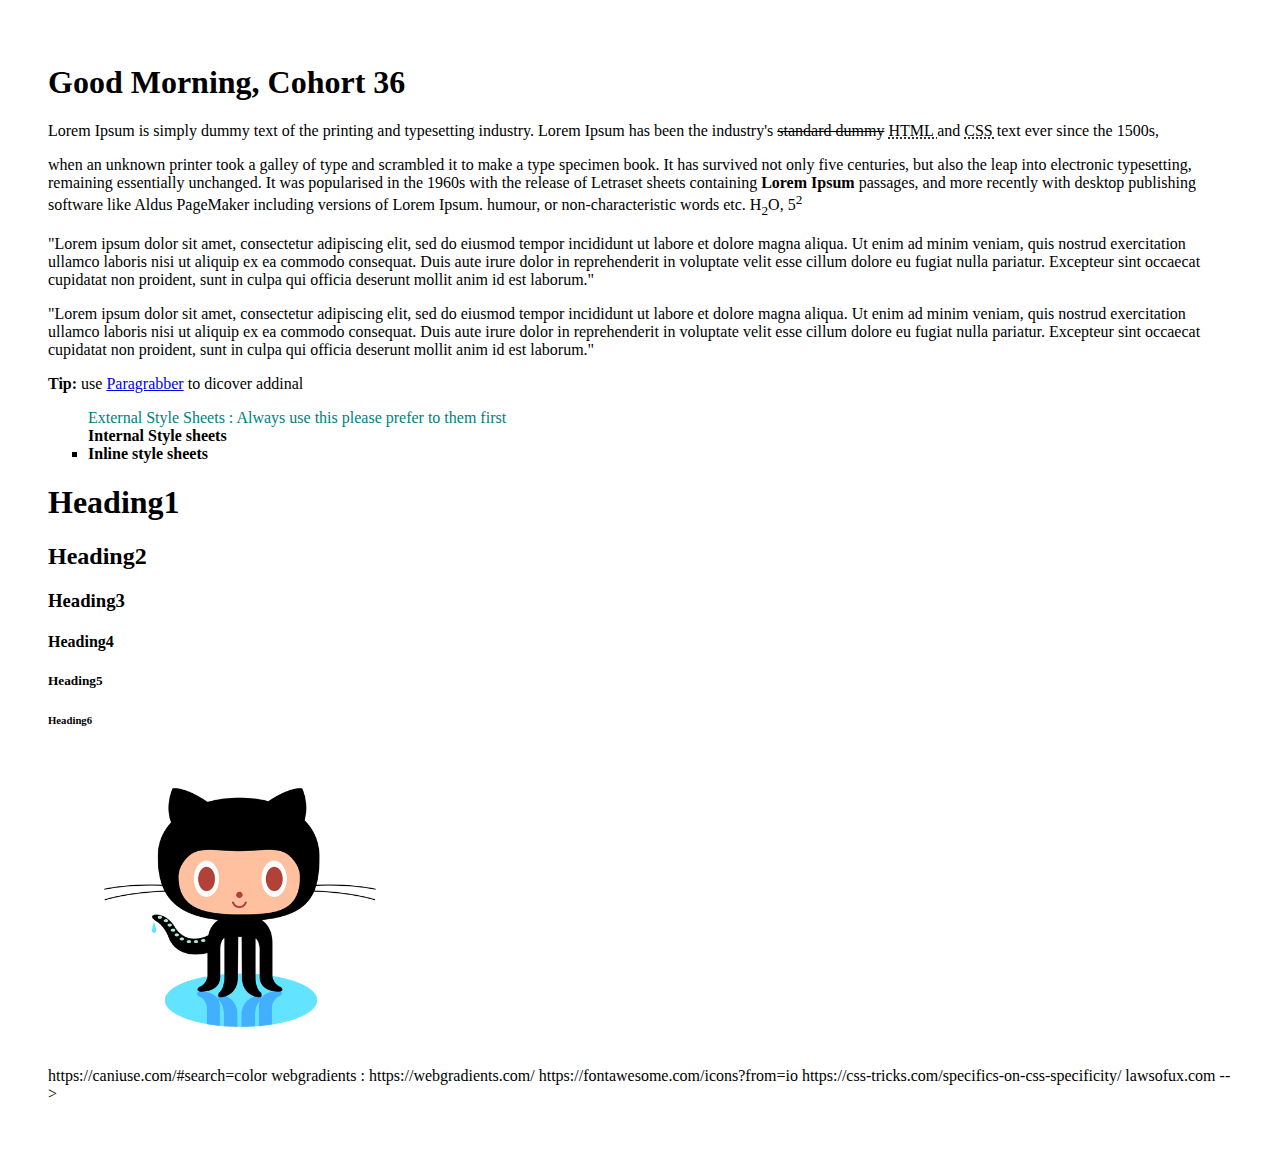
<file: index.html>
<!DOCTYPE htm>
<!-- The dotype declaration is not an HTML tag; it is an instruction to the web browser about what version of HTML the page is written in. -->

<html lang="en">
<head>
    <meta charset="UTF-8">
    <!-- 
      By setting charset to 'utf-8', we can use any other language otherwise, we can only use English language
     -->
    <meta name="viewport" content="width=device-width, initial-scale=1.0">
     <!-- 
       The viewport is the user's visible area of a web page.
       It varies with the device, and will be smaller on a mobile phone than on a computer screen.
       you include the method viewport element in all your webpages. 
      -->

    <meta http-equiv="X-UA-Compatible" content="ie=edge">
    <title>Document</title>
        <link rel="stylesheet" href="assets/styles/styles.css">
        <link rel="stylesheet" href="https://cdnjs.cloudflare.com/ajax/libs/font-awesome/5.12.1/css/all.min.css" type="text/css">
    

    <style>
            .internal-style-sheet{
                font-weight: bold;
                list-style: none;
            }
        </style>
</head>

<body>
    <header>
        <!-- your menu header links navigation goes inside this tag -->

    </header>
    <content>
    <h1>
        <h1>Good Morning, Cohort 36</h1>
        <p> 
        Lorem Ipsum is simply dummy text of the printing and typesetting industry. 
        Lorem Ipsum has been the industry's <del>standard dummy</del> 
        <abbr title="Hypertext Markup Language"></abbr>
        <abbr title="Hypertext Markup Language"> HTML </abbr>

        and <abbr title="Cascading Style Sheets">CSS </abbr>


        text ever since the 1500s, 
        <p>when an unknown printer took a galley of type and scrambled it to make a 
        type specimen book. It has survived not only five centuries, but also the leap 
        into electronic typesetting, remaining essentially unchanged. 
        It was popularised in the 1960s with the release of Letraset sheets containing 
        <strong>Lorem Ipsum </strong> passages, and more recently with desktop publishing software like Aldus 
        PageMaker including versions of Lorem Ipsum. 

        humour, or non-characteristic words etc. H<sub>2</sub>O, 5<sup>2</sup>
        </p>
        </p>

        <p>
        "Lorem ipsum dolor sit amet, consectetur adipiscing elit, sed do eiusmod tempor incididunt ut labore et dolore magna aliqua. Ut enim ad minim veniam, quis nostrud exercitation ullamco laboris nisi ut aliquip ex ea commodo consequat. Duis aute irure dolor in reprehenderit in voluptate velit esse cillum dolore eu fugiat nulla pariatur. Excepteur sint occaecat cupidatat non proident, sunt in culpa qui officia deserunt mollit anim id est laborum."
        </p>

       <article>     
            <p>
         "Lorem ipsum dolor sit amet, consectetur adipiscing elit, sed do eiusmod tempor incididunt ut labore et dolore magna aliqua. Ut enim ad minim veniam, quis nostrud exercitation ullamco laboris nisi ut aliquip ex ea commodo consequat. Duis aute irure dolor in reprehenderit in voluptate velit esse cillum dolore eu fugiat nulla pariatur. Excepteur sint occaecat cupidatat non proident, sunt in culpa qui officia deserunt mollit anim id est laborum."
            </p>
        </article>
      <p> 
          <strong>Tip: </strong> use
          <a href="https://google.com " target ="_blank">Paragrabber</a> to dicover addinal 
      </p>

      

    </h1>

    <ul>
        <li class= "external-style-list" >External Style Sheets : Always use this please prefer to them first</li>
        <li class="internal-style-sheet">Internal Style sheets</li>
        <li style="font-weight: bold; list-style-type: square"> Inline style sheets</li>
    </ul>

    <!-- There are six headings. -->
    <h1>Heading1</h1>
    <h2>Heading2</h2> 
    <h3>Heading3</h3>
    <h4>Heading4</h4>
    <h5>Heading5</h5>
    <h6>Heading6</h6>

    <figure class ="first-imag">  
            <img src="assets/images/github-logo.png" alt="github-logo" width="300" height="300" />
            
    </figure>
    <!-- Without SVG images are good to have they are quite small and easy to use. Takes less memory someitmes in bytes -->
    <!-- without size specified in HTML, SVG will take the size of parent element
    AVoid using pixels at all times.

    type-scale.com
    font-awesome.com
    cdnjs.com
    paul irish border box resetter!
    https://fonts.googleapis.com/css?family=Tangerine|Inconsolata|Droid+Sans
    https://www.paulirish.com/2012/box-sizing-border-box-ftw/
    caniuse --> https://caniuse.com/#search=color

    webgradients : https://webgradients.com/

    https://fontawesome.com/icons?from=io


    https://css-tricks.com/specifics-on-css-specificity/

    lawsofux.com


    -->
</content>
<footer> 

    
    
    
<!-- your footer, social media , contact info , etc--> </footer>

</body>
</html>
</file>
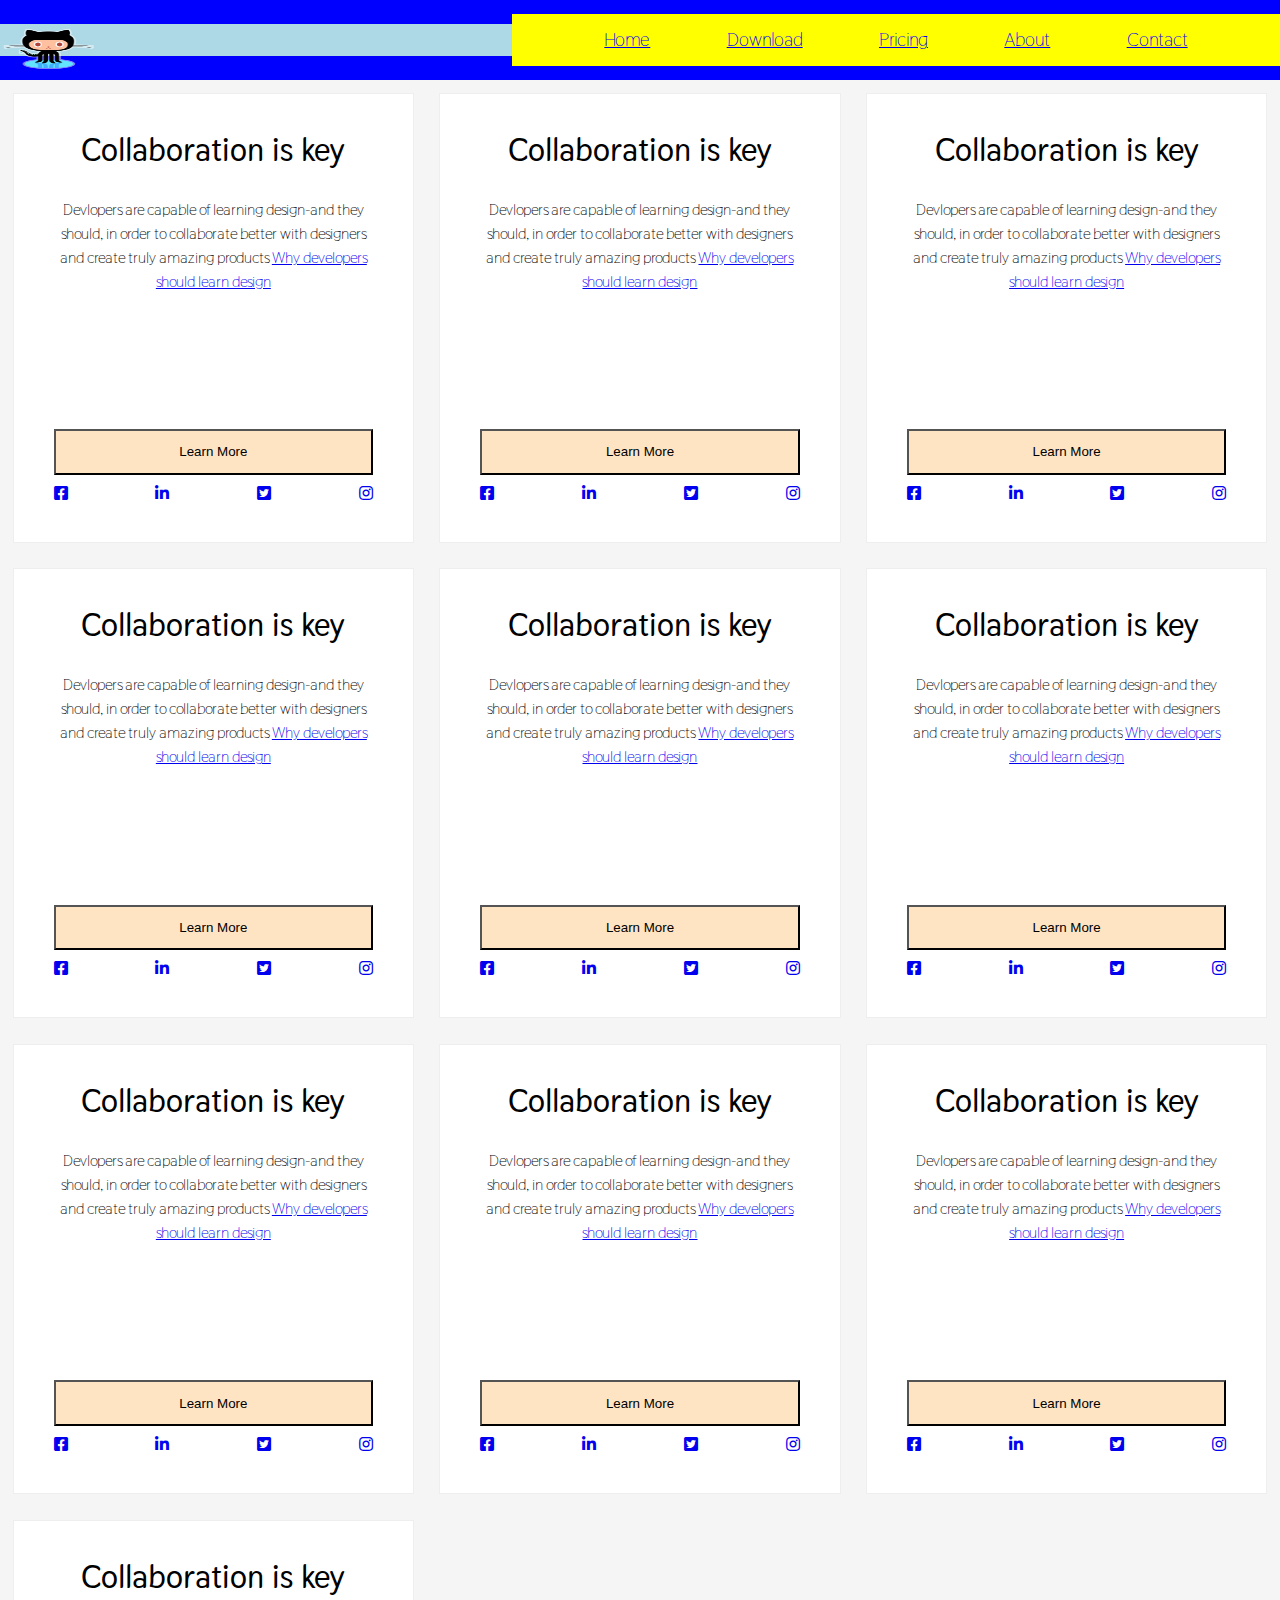
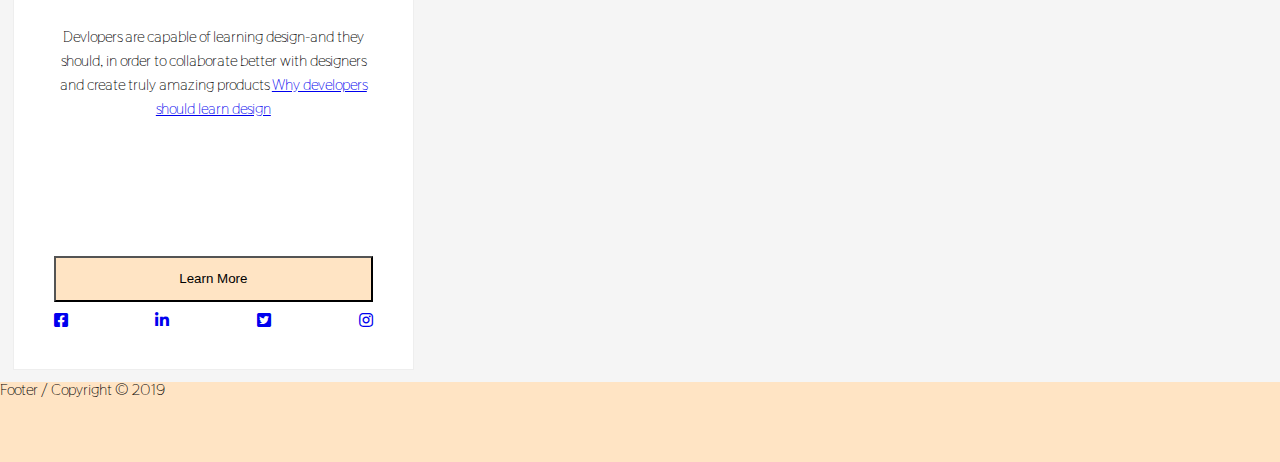
<file: day2/index.html>
<!DOCTYPE html>
<html lang="en">
  <head>
    <meta charset="UTF-8" />
    <meta name="viewport" content="width=device-width, initial-scale=1.0" />
    <title>HTML/CSS Day 2</title>
    <link
      rel="stylesheet"
      href="https://cdnjs.cloudflare.com/ajax/libs/font-awesome/5.12.1/css/all.min.css"
    />
    <link rel="stylesheet" href="assets/styles/style.css" />
  </head>
  <body>
    <!-- Make sure to add meaningfull classes to your elements that has a meaning close to what the element is used for -->
    <header>
      <div class="branding">
        <a href="index.html">
          <img
            src="assets/image/github-logo.png"
            alt="Awesome Answers Project Logo"
            class="logo"
          />
        </a>
      </div>
      <nav class="nav">
        <ul class="menu">
          <li><a href="#">Home</a></li>
          <li><a href="#">Download</a></li>
          <li><a href="#">Pricing</a></li>
          <li><a href="#">About</a></li>
          <li><a href="#">Contact</a></li>
        </ul>
      </nav>
    </header>

    <article class="main">
      <div class="card">
        <h2>Collaboration is key</h2>
        <p class="pullquote">
          Devlopers are capable of learning design-and they should, in order to
          collaborate better with designers and create truly amazing products
          <a
            href="https://www.invisionapp.com/inside-design/developers-should-learn-design/"
            >Why developers should learn design</a
          >
        </p>
        <footer class="card-footer">
          <button class="learn">Learn More</button>
          <ul class="social-icons">
            <li>
              <a href="#"><i class="fab fa-facebook-square"></i></a>
            </li>
            <li>
              <a href="#"><i class="fab fa-linkedin-in"></i></a>
            </li>
            <li>
              <a href="#"><i class="fab fa-twitter-square"></i></a>
            </li>
            <li>
              <a href="#"><i class="fab fa-instagram"></i></a>
            </li>
          </ul>
        </footer>
      </div>
      <div class="card">
        <h2>Collaboration is key</h2>
        <p class="pullquote">
          Devlopers are capable of learning design-and they should, in order to
          collaborate better with designers and create truly amazing products
          <a
            href="https://www.invisionapp.com/inside-design/developers-should-learn-design/"
            >Why developers should learn design</a
          >
        </p>
        <footer class="card-footer">
          <button class="learn">Learn More</button>
          <ul class="social-icons">
            <li>
              <a href="#"><i class="fab fa-facebook-square"></i></a>
            </li>
            <li>
              <a href="#"><i class="fab fa-linkedin-in"></i></a>
            </li>
            <li>
              <a href="#"><i class="fab fa-twitter-square"></i></a>
            </li>
            <li>
              <a href="#"><i class="fab fa-instagram"></i></a>
            </li>
          </ul>
        </footer>
      </div>
      <div class="card">
        <h2>Collaboration is key</h2>
        <p class="pullquote">
          Devlopers are capable of learning design-and they should, in order to
          collaborate better with designers and create truly amazing products
          <a
            href="https://www.invisionapp.com/inside-design/developers-should-learn-design/"
            >Why developers should learn design</a
          >
        </p>
        <footer class="card-footer">
          <button class="learn">Learn More</button>
          <ul class="social-icons">
            <li>
              <a href="#"><i class="fab fa-facebook-square"></i></a>
            </li>
            <li>
              <a href="#"><i class="fab fa-linkedin-in"></i></a>
            </li>
            <li>
              <a href="#"><i class="fab fa-twitter-square"></i></a>
            </li>
            <li>
              <a href="#"><i class="fab fa-instagram"></i></a>
            </li>
          </ul>
        </footer>
      </div>
      <div class="card">
        <h2>Collaboration is key</h2>
        <p class="pullquote">
          Devlopers are capable of learning design-and they should, in order to
          collaborate better with designers and create truly amazing products
          <a
            href="https://www.invisionapp.com/inside-design/developers-should-learn-design/"
            >Why developers should learn design</a
          >
        </p>
        <footer class="card-footer">
          <button class="learn">Learn More</button>
          <ul class="social-icons">
            <li>
              <a href="#"><i class="fab fa-facebook-square"></i></a>
            </li>
            <li>
              <a href="#"><i class="fab fa-linkedin-in"></i></a>
            </li>
            <li>
              <a href="#"><i class="fab fa-twitter-square"></i></a>
            </li>
            <li>
              <a href="#"><i class="fab fa-instagram"></i></a>
            </li>
          </ul>
        </footer>
      </div>
      <div class="card">
        <h2>Collaboration is key</h2>
        <p class="pullquote">
          Devlopers are capable of learning design-and they should, in order to
          collaborate better with designers and create truly amazing products
          <a
            href="https://www.invisionapp.com/inside-design/developers-should-learn-design/"
            >Why developers should learn design</a
          >
        </p>
        <footer class="card-footer">
          <button class="learn">Learn More</button>
          <ul class="social-icons">
            <li>
              <a href="#"><i class="fab fa-facebook-square"></i></a>
            </li>
            <li>
              <a href="#"><i class="fab fa-linkedin-in"></i></a>
            </li>
            <li>
              <a href="#"><i class="fab fa-twitter-square"></i></a>
            </li>
            <li>
              <a href="#"><i class="fab fa-instagram"></i></a>
            </li>
          </ul>
        </footer>
      </div>
      <div class="card">
        <h2>Collaboration is key</h2>
        <p class="pullquote">
          Devlopers are capable of learning design-and they should, in order to
          collaborate better with designers and create truly amazing products
          <a
            href="https://www.invisionapp.com/inside-design/developers-should-learn-design/"
            >Why developers should learn design</a
          >
        </p>
        <footer class="card-footer">
          <button>Learn More</button>
          <ul class="social-icons">
            <li>
              <a href="#"><i class="fab fa-facebook-square"></i></a>
            </li>
            <li>
              <a href="#"><i class="fab fa-linkedin-in"></i></a>
            </li>
            <li>
              <a href="#"><i class="fab fa-twitter-square"></i></a>
            </li>
            <li>
              <a href="#"><i class="fab fa-instagram"></i></a>
            </li>
          </ul>
        </footer>
      </div>
      <div class="card">
        <h2>Collaboration is key</h2>
        <p class="pullquote">
          Devlopers are capable of learning design-and they should, in order to
          collaborate better with designers and create truly amazing products
          <a
            href="https://www.invisionapp.com/inside-design/developers-should-learn-design/"
            >Why developers should learn design</a
          >
        </p>
        <footer class="card-footer">
          <button class="learn">Learn More</button>
          <ul class="social-icons">
            <li>
              <a href="#"><i class="fab fa-facebook-square"></i></a>
            </li>
            <li>
              <a href="#"><i class="fab fa-linkedin-in"></i></a>
            </li>
            <li>
              <a href="#"><i class="fab fa-twitter-square"></i></a>
            </li>
            <li>
              <a href="#"><i class="fab fa-instagram"></i></a>
            </li>
          </ul>
        </footer>
      </div>
      <div class="card">
        <h2>Collaboration is key</h2>
        <p class="pullquote">
          Devlopers are capable of learning design-and they should, in order to
          collaborate better with designers and create truly amazing products
          <a
            href="https://www.invisionapp.com/inside-design/developers-should-learn-design/"
            >Why developers should learn design</a
          >
        </p>
        <footer class="card-footer">
          <button>Learn More</button>
          <ul class="social-icons">
            <li>
              <a href="#"><i class="fab fa-facebook-square"></i></a>
            </li>
            <li>
              <a href="#"><i class="fab fa-linkedin-in"></i></a>
            </li>
            <li>
              <a href="#"><i class="fab fa-twitter-square"></i></a>
            </li>
            <li>
              <a href="#"><i class="fab fa-instagram"></i></a>
            </li>
          </ul>
        </footer>
      </div>
      <div class="card">
        <h2>Collaboration is key</h2>
        <p class="pullquote">
          Devlopers are capable of learning design-and they should, in order to
          collaborate better with designers and create truly amazing products
          <a
            href="https://www.invisionapp.com/inside-design/developers-should-learn-design/"
            >Why developers should learn design</a
          >
        </p>
        <footer class="card-footer">
          <button  class="learn">Learn More</button>
          <ul class="social-icons">
            <li>
              <a href="#"><i class="fab fa-facebook-square"></i></a>
            </li>
            <li>
              <a href="#"><i class="fab fa-linkedin-in"></i></a>
            </li>
            <li>
              <a href="#"><i class="fab fa-twitter-square"></i></a>
            </li>
            <li>
              <a href="#"><i class="fab fa-instagram"></i></a>
            </li>
          </ul>
        </footer>
      </div>
      <div class="card">
        <h2>Collaboration is key</h2>
        <p class="pullquote">
          Devlopers are capable of learning design-and they should, in order to
          collaborate better with designers and create truly amazing products
          <a
            href="https://www.invisionapp.com/inside-design/developers-should-learn-design/"
            >Why developers should learn design</a
          >
        </p>
        <footer class="card-footer">
          <button>Learn More</button>
          <ul class="social-icons">
            <li>
              <a href="#"><i class="fab fa-facebook-square"></i></a>
            </li>
            <li>
              <a href="#"><i class="fab fa-linkedin-in"></i></a>
            </li>
            <li>
              <a href="#"><i class="fab fa-twitter-square"></i></a>
            </li>
            <li>
              <a href="#"><i class="fab fa-instagram"></i></a>
            </li>
          </ul>
        </footer>
      </div>
    </article>
    <footer class="footer">
      <p>Footer / Copyright &copy; 2019</p>
    </footer>
  </body>
</html>
</file>
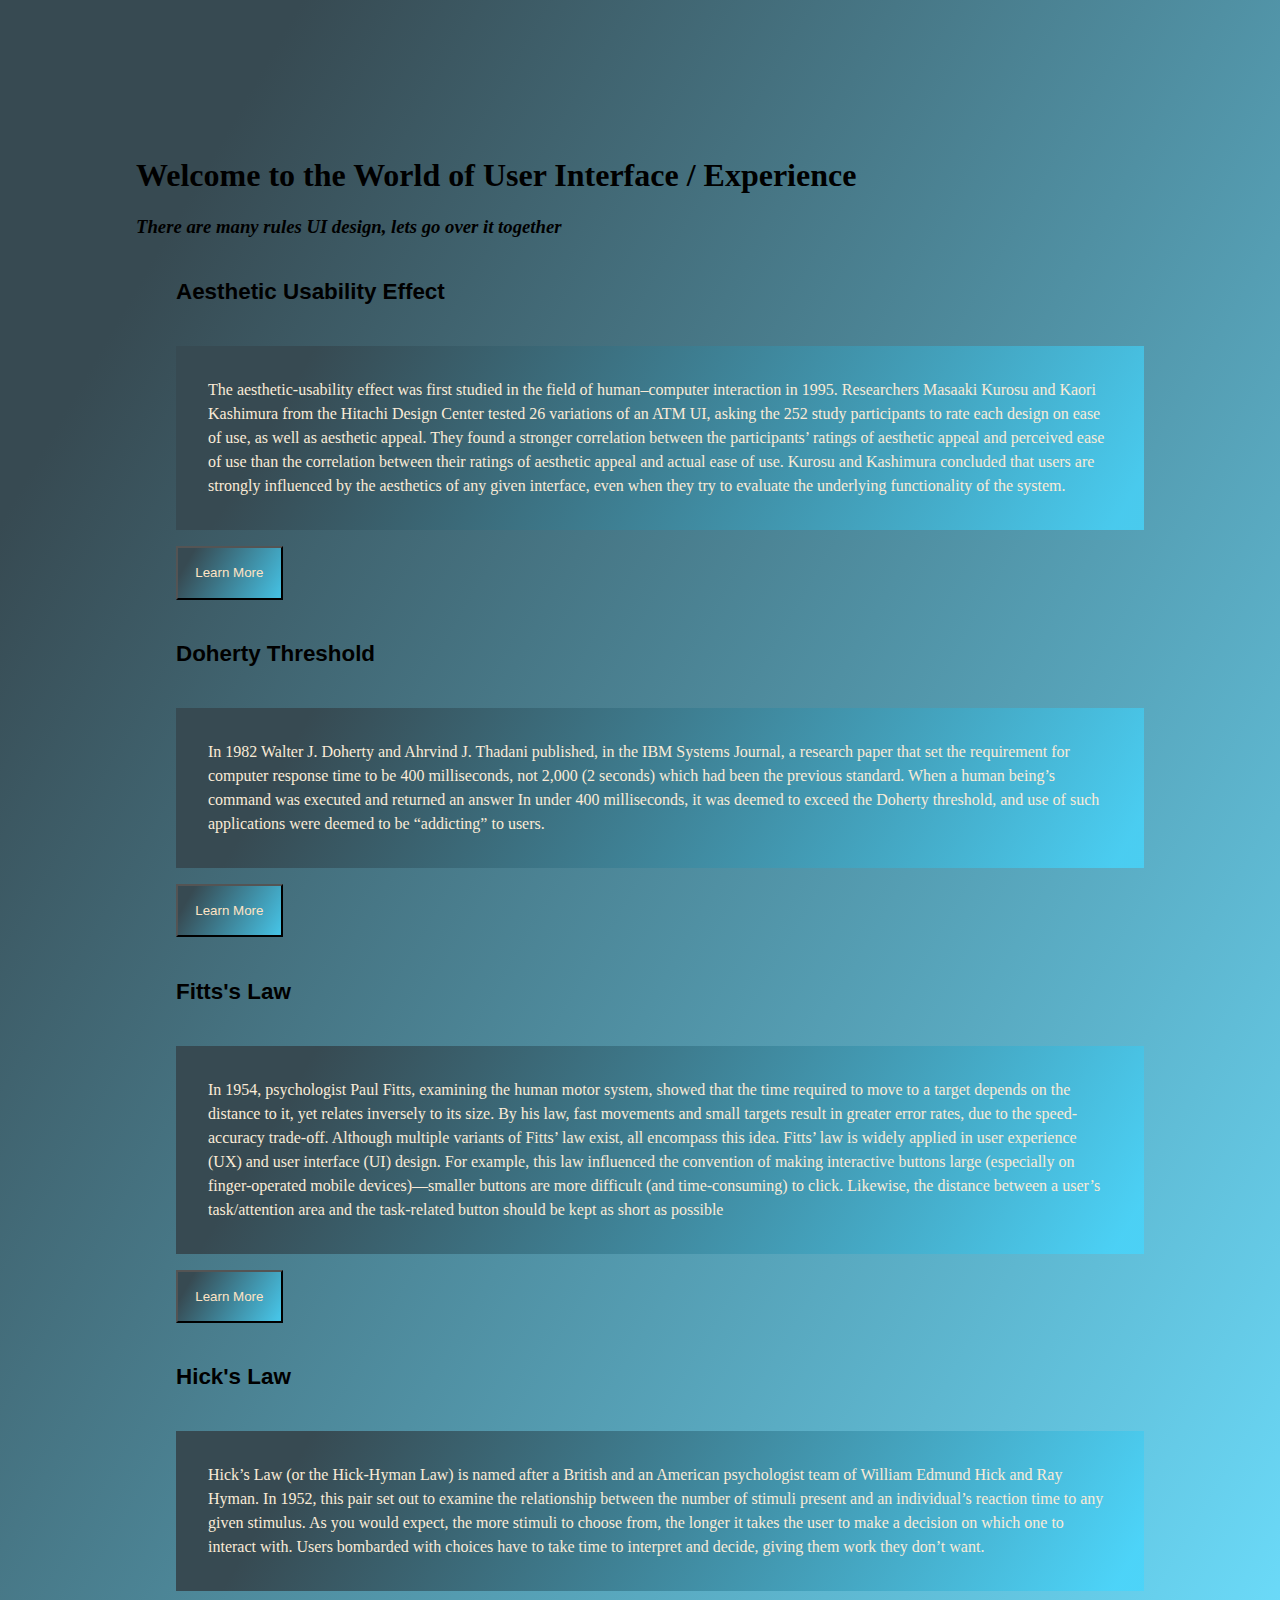
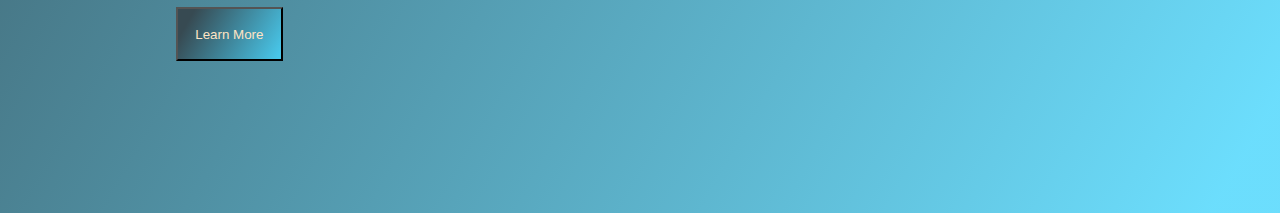
<file: lab1/index.html>
<!DOCTYPE html>
<html lang="en">
<head>
    <meta charset="UTF-8">
    <meta name="viewport" content="width=device-width, initial-scale=1.0">
    <meta http-equiv="X-UA-Compatible" content="ie=edge">
    <title>UI Tactics</title>
    <link rel="stylesheet" href="assets/styles/style.css">


</head>
<body>
        <h1 class="header">Welcome to the World of User Interface / Experience </h1>
        <h3>There are many rules UI design, lets go over it together</h3>

        <ul >
            <div>
                    <h5> Aesthetic Usability Effect </h5>
                    
                    <p>The aesthetic-usability effect was first studied in the field of human–computer interaction in 1995. Researchers Masaaki Kurosu and Kaori Kashimura from the Hitachi Design Center tested 26 variations of an ATM UI, asking the 252 study participants to rate each design on ease of use, as well as aesthetic appeal. They found a stronger correlation between the participants’ ratings of aesthetic appeal and perceived ease of use than the correlation between their ratings of aesthetic appeal and actual ease of use. Kurosu and Kashimura concluded that users are strongly influenced by the aesthetics of any given interface, even when they try to evaluate the underlying functionality of the system.</p>
                    <button>  Learn More  </button>
            </div>

            <div>
                    <h5> Doherty Threshold</h5>
                    <p>In 1982 Walter J. Doherty and Ahrvind J. Thadani published, in the IBM Systems Journal, a research paper that set the requirement for computer response time to be 400 milliseconds, not 2,000 (2 seconds) which had been the previous standard. When a human being’s command was executed and returned an answer In under 400 milliseconds, it was deemed to exceed the Doherty threshold, and use of such applications were deemed to be “addicting” to users.</p>
                    <button> Learn More </button>
            </div>

            <div>
                    <h5> Fitts's Law</h5>
                    <p>In 1954, psychologist Paul Fitts, examining the human motor system, showed that the time required to move to a target depends on the distance to it, yet relates inversely to its size. By his law, fast movements and small targets result in greater error rates, due to the speed-accuracy trade-off. Although multiple variants of Fitts’ law exist, all encompass this idea. Fitts’ law is widely applied in user experience (UX) and user interface (UI) design. For example, this law influenced the convention of making interactive buttons large (especially on finger-operated mobile devices)—smaller buttons are more difficult (and time-consuming) to click. Likewise, the distance between a user’s task/attention area and the task-related button should be kept as short as possible</p>
                    <button>  Learn More  </button>
            </div>

            <div>
                    <h5> Hick's Law</h5>
                    <p>Hick’s Law (or the Hick-Hyman Law) is named after a British and an American psychologist team of William Edmund Hick and Ray Hyman. In 1952, this pair set out to examine the relationship between the number of stimuli present and an individual’s reaction time to any given stimulus. As you would expect, the more stimuli to choose from, the longer it takes the user to make a decision on which one to interact with. Users bombarded with choices have to take time to interpret and decide, giving them work they don’t want.</p>
                    <button>  Learn More  </button>
            </div>


            </ul>


         
            

        </ul>


    
</body>
</html>
</file>
<file: assets/styles/styles.css>
.external-style-list{
    list-style-type: none;
    color: teal;
}
body{
    padding: 5em;
     /* 
  padding-top: 3em;
  padding-bottom: 3em;
  padding-left: 3em;
  padding-right: 3em;
  */

  padding: 0 3em 0 2em;

  /* padding top ! right | bottom | left */


  padding: 3em 2em;
  /* padding: top-bottom | right-left */

  /*for margin it work the same*/

  margin :1em;
  line-height: 1.5 em
    
}

/* CSS Selectors */

/* 
1. Element selectors: 
  body
  p
  ul
  li
  a

  1 point

2. psuedo class selectors

  .class-names

  10 points

3. id selectors

  #id-name

  100 point

4. descendant-selectors

  direct children selector
  
  ul > li <= select all (li)s that are directly inside ul
  ul li <= select all (li)s that are inside ul, doesn't matter what level

5. attribute selectors

  p["class='article'"]
  input["name='username'"]

*/

p.highlight {
    background-color: grey;
  }
  
  .highlight {
    background-color: yellow;
  }
  
  /* psuedo-class selectors */
  
  ol li:first-child {
    background-color: green;
  }
  
  ol li:last-child {
    background-color: maroon;
  }
  
  ol li:nth-child(2) {
    background-color: whitesmoke;
  }
</file>
<file: lab1/assets/styles/style.css>
body{
    padding: 8em;
    background: rgb(55,74,82);
    background: linear-gradient(120deg, rgba(55,74,82,1) 13%, rgba(70,213,252,0.7945553221288515) 97%);
}
h1{

    font-family: Georgia, 'Times New Roman', Times, serif;
}

h3{
    font-style: italic;
}

h4{

    font-size: 2em;
    font-family: Impact, Haettenschweiler, 'Arial Narrow Bold', sans-serif;
    line-height: 1.5em;


}


h5{

    font-size: 1.4em;
    font-family: Impact, Haettenschweiler, 'Arial Narrow Bold', sans-serif;
    line-height: 1.5em;


}

p{
    line-height: 1.5em;
    padding: 2em;
    color: antiquewhite;
    
    background: rgb(55,74,82);
    background: linear-gradient(120deg, rgba(55,74,82,1) 13%, rgba(70,213,252,0.7945553221288515) 97%);

}
button{
    
    font-family: 'Gill Sans', 'Gill Sans MT', Calibri, 'Trebuchet MS', sans-serif;
    color: bisque;
    text-emphasis: none;
    width: 8em;
    height: 4em;
    background: rgb(55,74,82);
 background: linear-gradient(120deg, rgba(55,74,82,1) 13%, rgba(70,213,252,0.7945553221288515) 97%);


}
p.description{

    line-height: 1.5em;
    padding: 2em;
    color: antiquewhite;
    text-align: center;
    
    background: rgb(55,74,82);
    background: linear-gradient(120deg, rgba(55,74,82,1) 13%, rgba(70,213,252,0.7945553221288515) 97%);
}
button:hover{
    
    background: rgb(1,0,36);
    background: linear-gradient(90deg, rgba(1,0,36,1) 15%, rgba(9,70,121,0.6124824929971988) 44%, rgba(255,130,0,1) 67%);

}
</file>
<file: day2/assets/styles/style.css>
@import url("https://fonts.googleapis.com/css?family=Staatliches|Thasadith");
@import url("reset.css");

/* Apply a natural box layout model to all elements, but allowing components to change */
html {
  box-sizing: border-box;
}

*,
*:before,
*:after {
  box-sizing: inherit;
}

body {
  background-color: #f5f5f5;
  display: flex;

  flex-direction: row; /* default */
  flex-direction: row-reverse; /* reverse the order to (right to left) */
  flex-direction: column-reverse; /* this will put all items inside a single column (reverse order) */
  flex-direction: column; /* this will put all items inside a single column (normal order) */

  min-height: 100vh;
  font-family: Thasadith;
}

/* Responsive Images */
img {
  max-width: 100%;
  height: auto;
}

header {
  background-color: blue;
  display: flex;
  flex-direction: row; /* default */
  /* align-items will align items across the y-axis */
  align-items: flex-start; /* default */
  align-items: flex-end; /* align it ems to the end of y-axis */
  align-items: center; /* align items to the center across y-axis */
  height: 5em;
}

.menu {
  display: flex;
  flex-direction: row;

  /* justify content align items inside the flex container to the x-axis */
  justify-content: flex-start; /* default */
  justify-content: center;
  justify-content: flex-end;
  justify-content: space-between;
  justify-content: space-around;
  justify-content: space-evenly;
}

.branding {
  background-color: lightblue;
  height: 2em;
  flex-basis: 40%;
}
.logo {
  width: 6em;
  height: 3em;
}

.nav {
  background-color: yellow;
  padding: 1em;
  width: 60%;
}

.main {
  flex: 1;
  display: flex;
  flex-direction: row;
  flex-wrap: wrap;
}

.card {
  background: #fff;
  padding: 2.5em;
  width: 31.3333%;
  margin: 1%;
  border: 1px solid #eee;
  min-height: 50vh;
  display: flex;
  flex-direction: column;
  text-align: center;
}

.card:hover {
    transition: 0.3s ease-out;
    box-shadow: 10px 10px 0 0 bisque;
    /* horizontal offset | vertical | */

    transform: translateY(-2px) scale(1.05) translateZ(0);


} 

.pullquote {
    flex: 1;
    line-height: 1.5em;
    font-size: 1em;

}
h2 {
    font-size: 2em;
    font-weight: 700;
    margin-bottom: 1em;
  }
  
.footer{
    background-color: bisque;
    height: 5em;
}

ul.menu > li > a {
    font-size: 1.2em;

  }

ul{
    display: flex;
    flex-direction: row;


    justify-content: space-between;
    
}
button{
   

    padding: 1em 1em 1em 1em;
    width: 100%;
    margin-bottom: 10px;
    background-color: bisque;
    text-align: center;
    


}
</file>
